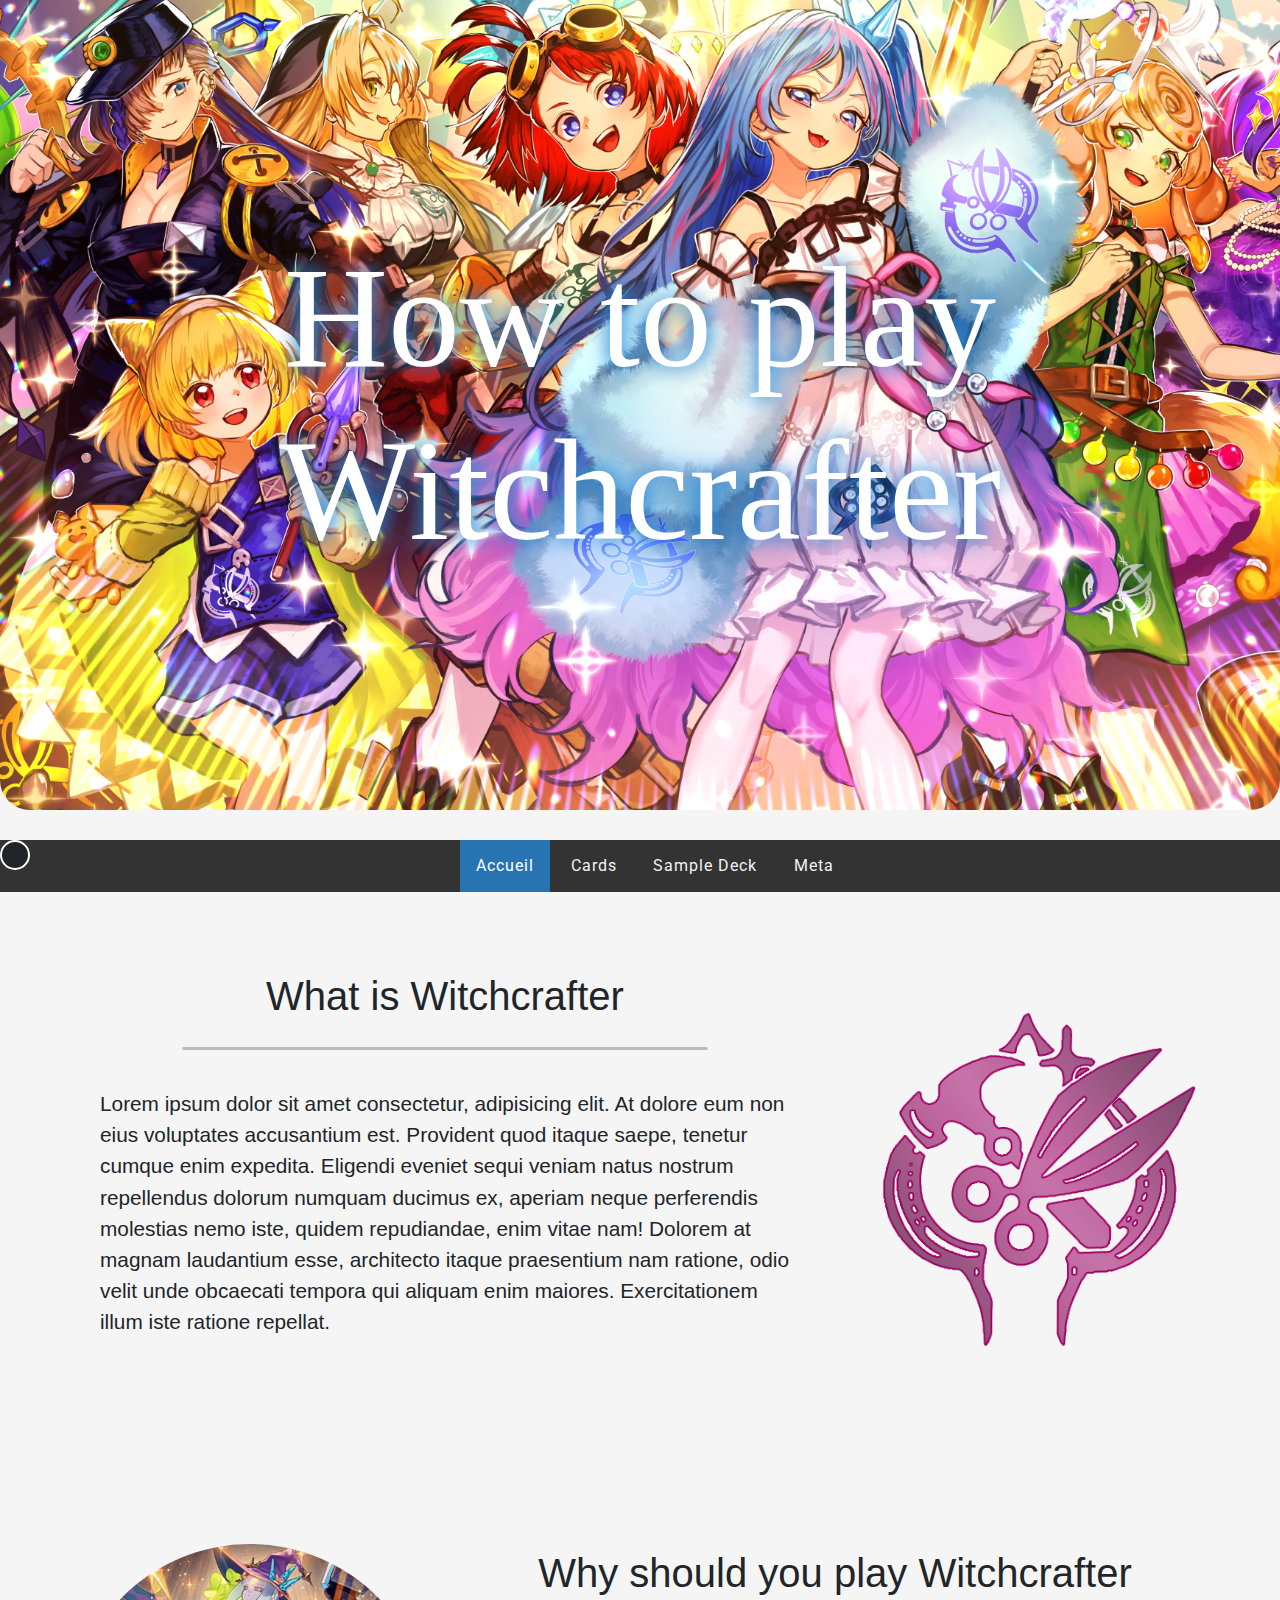
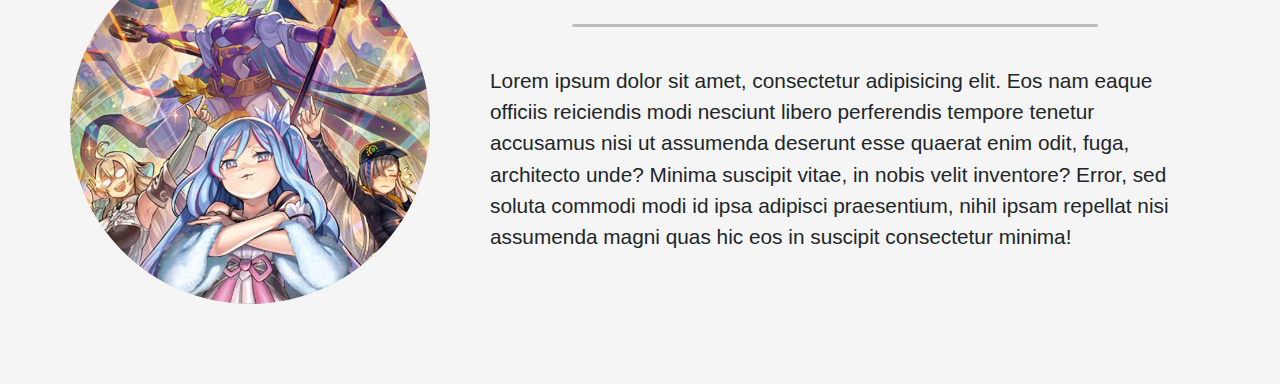
<file: index.html>
<!DOCTYPE html>
<html lang="fr">
  <head>
    <meta charset="UTF-8" />
    <meta http-equiv="X-UA-Compatible" content="IE=edge" />
    <meta name="viewport" content="width=device-width, initial-scale=1.0" />
    <title>How To Play Witchcrafter</title>

    <link rel="stylesheet" href="https://cdn.jsdelivr.net/npm/bootstrap@4.3.1/dist/css/bootstrap.min.css" integrity="sha384-ggOyR0iXCbMQv3Xipma34MD+dH/1fQ784/j6cY/iJTQUOhcWr7x9JvoRxT2MZw1T" crossorigin="anonymous">
    <link id="cssTheme" rel="stylesheet" href="./style.css"/>
  </head>

  <!-- HEADER -->

  <header>
    <div class="titleContainer">
      <h1 class=>How to play <br />Witchcrafter</h1>
    </div>
  </header>

  <!-- BODY -->

  <body>
    <!-- NAVIGATION -->

    <div class="topNav">
      <div class="topNavInner">
        <div class="themeContainer">
          <div id="theme"></div>
        </div>
        <a href="#current" id="current" >Accueil</a>
        <a href="./cardssmallwitch.html#current">Cards</a>
        <a href="./cardssample.html#current">Sample Deck</a>
        <a href="#">Meta</a>
      </div>
    </div>

    <!-- ACCUEIL -->
    <main>
      <div class="container px-sm-0">
        <!-- WHAT IS WITCHCRAFTER -->
        <div class="row align-items-center rowContainer">
          <div class="col-sm-8 order-last order-sm-first">
            <h2 id="titleWhat">What is Witchcrafter</h2>
            <p id="textWhat">
              Lorem ipsum dolor sit amet consectetur, adipisicing elit. At
              dolore eum non eius voluptates accusantium est. Provident quod
              itaque saepe, tenetur cumque enim expedita. Eligendi eveniet sequi
              veniam natus nostrum repellendus dolorum numquam ducimus ex,
              aperiam neque perferendis molestias nemo iste, quidem repudiandae,
              enim vitae nam! Dolorem at magnam laudantium esse, architecto
              itaque praesentium nam ratione, odio velit unde obcaecati tempora
              qui aliquam enim maiores. Exercitationem illum iste ratione
              repellat.
            </p>
          </div>
          <div class="col-sm-4 order-first order-sm-last" id="imgCrest">
            <img
              src="./img/Witchcrafter_Crest.png"
              alt="Crest of Witchcrafter"
            />
          </div>
        </div>

        <!-- WHY SHOULD YOU PLAY WITCHCRAFTER -->
        <div class="row align-items-center rowContainer">
          <div class="col-sm-4" id="imgSmug">
            <img src="./img/smug.jpg" alt="Smug" />
          </div>
          <div class="col-sm-8">
            <h2 id="titleWhy">Why should you play Witchcrafter</h2>
            <p id="textWhy">
              Lorem ipsum dolor sit amet, consectetur adipisicing elit. Eos nam
              eaque officiis reiciendis modi nesciunt libero perferendis tempore
              tenetur accusamus nisi ut assumenda deserunt esse quaerat enim
              odit, fuga, architecto unde? Minima suscipit vitae, in nobis velit
              inventore? Error, sed soluta commodi modi id ipsa adipisci
              praesentium, nihil ipsam repellat nisi assumenda magni quas hic
              eos in suscipit consectetur minima!
            </p>
          </div>
        </div>
      </div>
    </main>



    <script src="./script-theme.js"></script>
  </body>
</html>
</file>
<file: style.css>
@import url("https://fonts.googleapis.com/css2?family=Noto+Sans&family=Parisienne&family=Playfair+Display:wght@500&family=Redressed&family=Roboto:wght@300&display=swap");

:root {
  --color1: rgba(38, 133, 211, 0.8);
}

* {
  box-sizing: border-box;
  margin: 0;
  padding: 0;
  font-family: sans-serif;
  /* border: 2px solid red; */
}

body {
  background: whitesmoke;
  color: #212529;
  font-family: "Times New Roman", Times, serif;
}

body img {
  max-width: 100%;
  margin-left: auto;
  margin-right: auto;
  display: block;
}

body p {
  padding: 30px;
  font-size: 1.3rem;
}

/* ******************* H E A D E R ******************** */

header {
  background: url(./img/Witchrafters.png) no-repeat;
  background-size: cover;
  width: 100%;
  height: 100vh;
  border-radius: 0 0 30px 30px;
  margin-bottom: 50px;
}

.titleContainer {
  height: 100%;
  position: relative;
  width: 100%;
  overflow: hidden;
}

h1 {
  position: absolute;
  text-align: center;
  top: 50%;
  left: 50%;
  transform: translate(-50%, -50%);
  font-size: 9rem;
  font-family: sans-serif;
  font-family: "Redressed", cursive;
  color: white;
  text-shadow: 0 0 20px var(--color1), 0 0 20px var(--color1);
  user-select: none;
  animation: titleAnim ease 3s;
}

@keyframes titleAnim {
  0% {
    opacity: 0;
    transform: translate(-50%, calc(20vh + -50%));
  }
  100% {
    opacity: 100%;
    transform: translate(-50%, -50%);
  }
}

@media screen and (max-width: 1386px) {
  header {
    height: 90vh;
    margin-bottom: 30px;
  }
  h1 {
    font-size: 9rem;
  }
}
@media screen and (max-width: 1246px) {
  header {
    height: 80vh;
    margin-bottom: 30px;
  }
  h1 {
    font-size: 9rem;
  }
}
@media screen and (max-width: 1122px) {
  header {
    height: 70vh;
    margin-bottom: 30px;
  }
  h1 {
    font-size: 9rem;
  }
}
@media screen and (max-width: 1010px) {
  header {
    height: 60vh;
    margin-bottom: 30px;
  }
  h1 {
    font-size: 9rem;
  }
}
@media screen and (max-width: 909px) {
  header {
    height: 50vh;
    margin-bottom: 30px;
  }
  h1 {
    font-size: 8rem;
  }
}
@media screen and (max-width: 818px) {
  header {
    height: 40vh;
    margin-bottom: 0px;
    border-radius: 0;
  }
  h1 {
    font-size: 6rem;
  }
}
@media screen and (max-width: 736px) {
  header {
    height: 30vh;
    margin-bottom: 0px;
    border-radius: 0;
  }
  h1 {
    font-size: 4rem;
  }
}
@media screen and (max-width: 662px) {
  header {
    height: 304px;
    margin-bottom: 0px;
    border-radius: 0;
  }
  h1 {
    font-size: 3rem;
  }
}
@media screen and (max-width: 595px) {
  header {
    height: 180px;
    margin-bottom: 0px;
    border-radius: 0;
  }
  h1 {
    font-size: 2rem;
  }
}
@media screen and (max-width: 320px) {
  header {
    height: 150px;
    margin-bottom: 0px;
    border-radius: 0;
  }
  h1 {
    font-size: 2rem;
  }
}

/* ***************** N A V I G A T I O N ******************* */

.topNav,
.cardNav {
  background-color: #333;
  user-select: none;
}

.topNavInner {
  overflow: hidden;
  margin: auto;
  text-align: center;
  user-select: none;
}

.topNavInner a,
.topNavInner .btn {
  color: #f2f2f2;
  padding: 14px 16px;
  text-decoration: none;
  font-size: 1rem;
  font-family: "Roboto", sans-serif;
  text-transform: bold;
  letter-spacing: 1px;
  display: inline-block;
  user-select: none;
}

.topNavInner a:hover {
  background-color: white;
  color: black;
}

.current {
  background-color: var(--color1);
  color: white;
}

.themeContainer {
  width: 100%;
  margin: 0 auto;
  top: 10px;
}

#theme {
  float: left;
  height: 30px;
  width: 30px;
  cursor: pointer;
  border: 2px solid white;
  border-radius: 50%;
  background: #212529;
}

/* ********************** A C C U E I L **************** */

/* **************** W H A T ************* */

.rowContainer {
  padding-top: 80px;
  padding-bottom: 80px;
}

h2 {
  overflow: hidden;
  position: relative;
  text-align: center;
  font-size: 2.5rem;
  padding-bottom: 30px;
}

h2::after {
  content: "";
  width: 70%;
  height: 3px;
  background: rgba(0, 0, 0, 0.24);
  position: absolute;
  bottom: 0;
  left: 50%;
  transform: translateX(-50%);
  animation: animLine ease 2.5s;
}

@keyframes animLine {
  0% {
    width: 0;
  }
  100% {
    width: 70%;
  }
}

@media screen and (max-width: 575px) {
  #imgCrest img {
    height: 230px;
    width: 220px;
  }
}

/* ************ W H Y ************ */

#imgSmug img {
  border-radius: 50%;
  size: 70%;
  width: auto;
}

/* ***************** N A V I G A T I O N - C A R D S ******************* */

.topNav {
  margin-top: 1px;
  background-color: #333;
}

.topNavInner {
  overflow: hidden;
  margin: auto;
  text-align: center;
}

.topNavInner a,
.topNavInner .btn {
  color: #f2f2f2;
  padding: 14px 16px;
  text-decoration: none;
  font-size: 1rem;
  font-family: "Roboto", sans-serif;
  text-transform: bold;
  letter-spacing: 1px;
  display: inline-block;
}

.topNavInner a:hover {
  background-color: white;
  color: black;
}

#current {
  background-color: var(--color1);
  color: white;
}

/* ********************** C A R D S **************** */

.specCard {
  display: flex;
  flex-direction: column;
  flex-wrap: nowrap;
  justify-content: flex-start;
  align-items: stretch;
  align-content: stretch;
}

.characteristicCard {
  display: flex;
  flex-direction: row;
  flex-wrap: nowrap;
  justify-content: space-around;
  align-items: stretch;
  align-content: flex-start;
  font-size: 1.2rem;
  font-style: bold;
  margin-top: 30px;
}

.statCard {
  display: flex;
  flex-direction: column;
  flex-wrap: nowrap;
  justify-content: center;
  align-items: stretch;
  align-content: stretch;
}

.infoCard {
  display: flex;
  flex-direction: column;
  flex-wrap: nowrap;
  justify-content: center;
  align-items: flex-end;
  align-content: stretch;
}

.typeCard,
.attributeCard,
.rankCard {
  display: flex;
  flex-direction: row;
  flex-wrap: nowrap;
  justify-content: flex-end;
  align-items: stretch;
  align-content: stretch;
}

.typeCard img,
.attributeCard img,
.rankCard img {
  height: 25px;
  width: 25px;
}

.effectCard {
  margin-top: 20px;
  font-style: italic;
  font-size: 1rem;
}

#Schmietta {
  color: rgba(238, 10, 10, 0.89);
  text-decoration: underline dotted;
}

#Schmietta:hover {
  position: relative;
}

#Schmietta:hover::after {
  background-image: url(./img/WitchcrafterSchmietta.png);
  background-size: 358px 500px;
  display: block;
  position: absolute;
  width: 358px;
  height: 500px;
  content: "";
  top: -500px;
}

#Genni {
  color: rgba(9, 148, 9, 0.89);
  text-decoration: underline dotted;
}

#Genni:hover {
  position: relative;
}

#Genni:hover::after {
  background-image: url(./img/WitchcrafterGenni.png);
  background-size: 358px 500px;
  display: block;
  position: absolute;
  width: 358px;
  height: 500px;
  content: "";
  top: -500px;
}

#Potterie {
  color: rgba(134, 146, 30, 0.952);
  text-decoration: underline dotted;
}

#Potterie:hover {
  position: relative;
}

#Potterie:hover::after {
  background-image: url(./img/WitchcrafterPotterie.png);
  background-size: 358px 500px;
  display: block;
  position: absolute;
  width: 358px;
  height: 500px;
  content: "";
  top: -500px;
}

#Pittore {
  color: rgba(17, 143, 182, 0.952);
  text-decoration: underline dotted;
}

#Pittore:hover {
  position: relative;
}

#Pittore:hover::after {
  background-image: url(./img/WitchcrafterPittore.png);
  background-size: 358px 500px;
  display: block;
  position: absolute;
  width: 358px;
  height: 500px;
  content: "";
  top: -500px;
}

#Reasoning {
  color: #333;
  text-decoration: underline dotted;
}

#Reasoning:hover {
  position: relative;
}

#Reasoning:hover::after {
  background-image: url(./img/Reasoning.png);
  background-size: 358px 500px;
  display: block;
  position: absolute;
  width: 358px;
  height: 500px;
  content: "";
  top: -500px;
}
</file>
